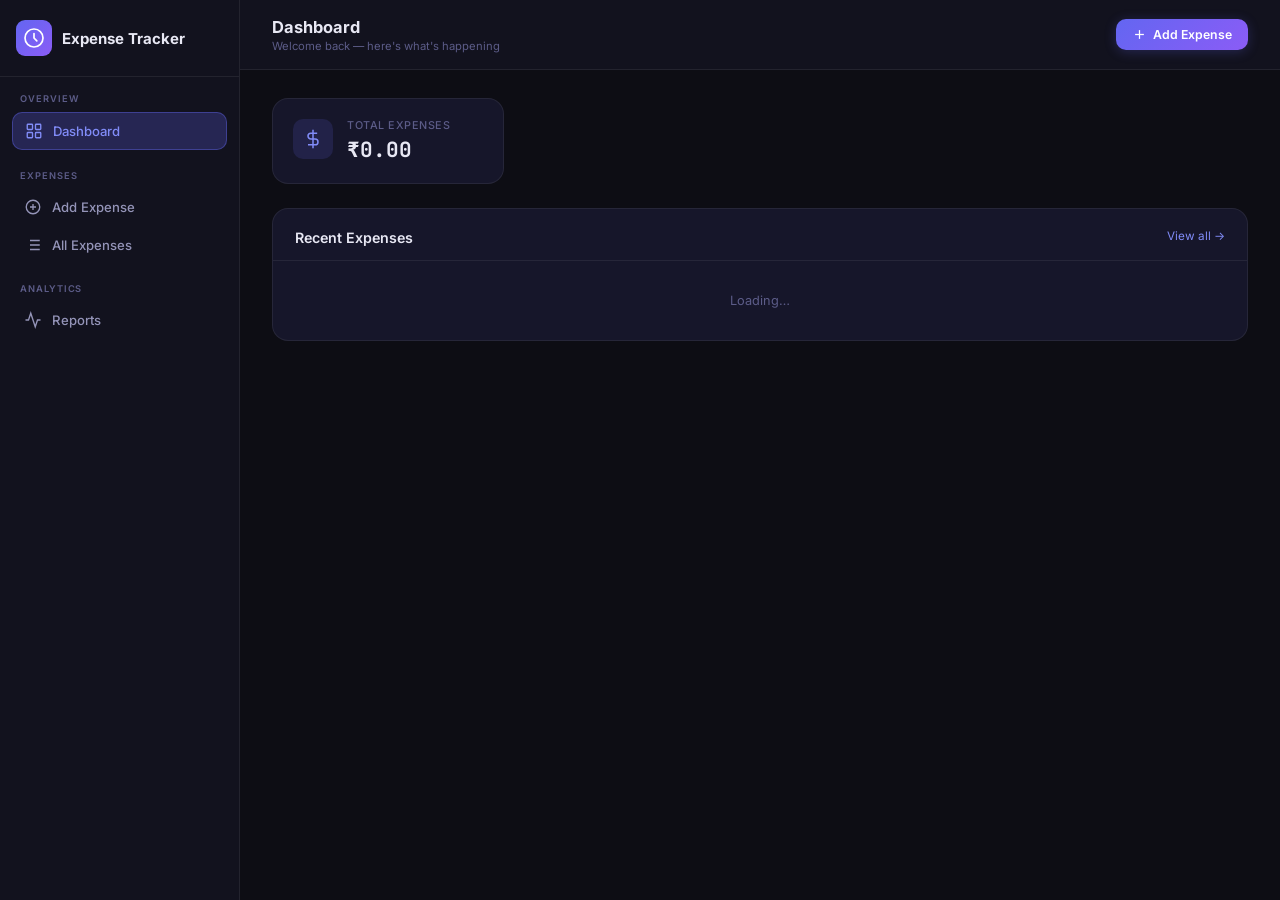
<file: target/classes/static/index.html>
<!DOCTYPE html>
<html lang="en">
<head>
    <meta charset="UTF-8" />
    <meta name="viewport" content="width=device-width, initial-scale=1.0" />
    <title>ExpenseIQ — Smart Expense Tracker</title>
    <link rel="stylesheet" href="style.css" />
    <link rel="preconnect" href="https://fonts.googleapis.com" />
    <link href="https://fonts.googleapis.com/css2?family=Inter:wght@300;400;500;600;700;800&family=JetBrains+Mono:wght@400;500&display=swap" rel="stylesheet" />
</head>
<body>

<!-- ═══════════════════════════════════════════
     SIDEBAR NAVIGATION
═══════════════════════════════════════════ -->
<aside class="sidebar" id="sidebar">
    <div class="sidebar-header">
        <div class="brand">
            <div class="brand-icon">
                <svg viewBox="0 0 32 32" fill="none" xmlns="http://www.w3.org/2000/svg">
                    <rect width="32" height="32" rx="8" fill="url(#brandGrad)"/>
                    <path d="M8 16C8 11.58 11.58 8 16 8s8 3.58 8 8-3.58 8-8 8-8-3.58-8-8z" stroke="white" stroke-width="1.5"/>
                    <path d="M16 12v4l2.5 2.5" stroke="white" stroke-width="1.5" stroke-linecap="round"/>
                    <defs>
                        <linearGradient id="brandGrad" x1="0" y1="0" x2="32" y2="32" gradientUnits="userSpaceOnUse">
                            <stop stop-color="#6366f1"/>
                            <stop offset="1" stop-color="#8b5cf6"/>
                        </linearGradient>
                    </defs>
                </svg>
            </div>
            <div class="brand-text">
                <span class="brand-name">Expense Tracker</span>
                
            </div>
        </div>
    </div>

    <nav class="sidebar-nav">
        <div class="nav-group">
            <span class="nav-label">OVERVIEW</span>
            <a class="nav-item active" data-page="dashboard" href="#">
                <svg viewBox="0 0 24 24" fill="none" stroke="currentColor" stroke-width="1.8"><rect x="3" y="3" width="7" height="7" rx="1"/><rect x="14" y="3" width="7" height="7" rx="1"/><rect x="3" y="14" width="7" height="7" rx="1"/><rect x="14" y="14" width="7" height="7" rx="1"/></svg>
                <span>Dashboard</span>
            </a>
        </div>
        <div class="nav-group">
            <span class="nav-label">EXPENSES</span>
            <a class="nav-item" data-page="add-expense" href="#">
                <svg viewBox="0 0 24 24" fill="none" stroke="currentColor" stroke-width="1.8"><circle cx="12" cy="12" r="9"/><line x1="12" y1="8" x2="12" y2="16"/><line x1="8" y1="12" x2="16" y2="12"/></svg>
                <span>Add Expense</span>
            </a>
            <a class="nav-item" data-page="expense-list" href="#">
                <svg viewBox="0 0 24 24" fill="none" stroke="currentColor" stroke-width="1.8"><line x1="8" y1="6" x2="21" y2="6"/><line x1="8" y1="12" x2="21" y2="12"/><line x1="8" y1="18" x2="21" y2="18"/><line x1="3" y1="6" x2="3.01" y2="6"/><line x1="3" y1="12" x2="3.01" y2="12"/><line x1="3" y1="18" x2="3.01" y2="18"/></svg>
                <span>All Expenses</span>
            </a>
        </div>
        <div class="nav-group">
            <span class="nav-label">ANALYTICS</span>
            <a class="nav-item" data-page="reports" href="#">
                <svg viewBox="0 0 24 24" fill="none" stroke="currentColor" stroke-width="1.8"><polyline points="22,12 18,12 15,21 9,3 6,12 2,12"/></svg>
                <span>Reports</span>
            </a>
        </div>
    </nav>
</aside>

<!-- ═══════════════════════════════════════════
     MAIN CONTENT AREA
═══════════════════════════════════════════ -->
<main class="main-content" id="mainContent">

    <!-- Top Header Bar -->
    <header class="topbar">
        <div class="topbar-left">
            <h1 class="page-title" id="pageTitle">Dashboard</h1>
            <span class="page-subtitle" id="pageSubtitle">Welcome back — here's what's happening</span>
        </div>
        <div class="topbar-right">
            <div class="search-bar" id="globalSearchBar" style="display:none">
                <svg viewBox="0 0 24 24" fill="none" stroke="currentColor" stroke-width="1.8"><circle cx="11" cy="11" r="8"/><line x1="21" y1="21" x2="16.65" y2="16.65"/></svg>
                <input type="text" id="globalSearch" placeholder="Search expenses…" />
            </div>
            <button class="btn btn-primary" id="quickAddBtn">
                <svg viewBox="0 0 24 24" fill="none" stroke="currentColor" stroke-width="2"><line x1="12" y1="5" x2="12" y2="19"/><line x1="5" y1="12" x2="19" y2="12"/></svg>
                Add Expense
            </button>
        </div>
    </header>

    <!-- ═══ PAGE: DASHBOARD ═══ -->
    <section class="page" id="page-dashboard">

        <!-- Stats Grid — fixed nesting/closing tags, removed Top Category card -->
        <div class="stats-grid">
            <div class="stat-card total">
                <div class="stat-icon"><svg viewBox="0 0 24 24" fill="none" stroke="currentColor" stroke-width="1.8"><line x1="12" y1="1" x2="12" y2="23"/><path d="M17 5H9.5a3.5 3.5 0 1 0 0 7h5a3.5 3.5 0 1 1 0 7H6"/></svg></div>
                <div class="stat-body">
                    <span class="stat-label">Total Expenses</span>
                    <span class="stat-value" id="stat-total">₹0.00</span>
                </div>
            </div>
            
            </div>
        </div>

        <!-- Bottom section: recent expenses -->
        <div class="dashboard-bottom">
            <!-- Recent Expenses -->
            <div class="card recent-card">
                <div class="card-header">
                    <h3>Recent Expenses</h3>
                    <a href="#" class="card-link" data-page="expense-list">View all →</a>
                </div>
                <div class="recent-list" id="recentExpensesList">
                    <div class="loading-msg">Loading…</div>
                </div>
            </div>
        </div>
    </section>

    <!-- ═══ PAGE: ADD EXPENSE ═══ -->
    <section class="page hidden" id="page-add-expense">
        <div class="form-card">
            <div class="form-card-header">
                <h2 id="expenseFormTitle">New Expense</h2>
                <p>Fill in the details below to record an expense.</p>
            </div>
            <form id="expenseForm" novalidate>
                <input type="hidden" id="expenseId" />

                <div class="form-grid">
                    <div class="form-group">
                        <label for="expenseCategory">Category <span class="required">*</span></label>
                        <select id="expenseCategory" required>
                            <option value="">Select category</option>
                            <option value="Food">🍔 Food</option>
                            <option value="Transport">🚗 Transport</option>
                            <option value="Shopping">🛍️ Shopping</option>
                            <option value="Entertainment">🎬 Entertainment</option>
                            <option value="Health">🏥 Health</option>
                            <option value="Education">📚 Education</option>
                            <option value="Utilities">💡 Utilities</option>
                            <option value="Rent">🏠 Rent</option>
                            <option value="Other">📦 Other</option>
                        </select>
                        <div class="form-group" id="customCategoryContainer" style="display:none;">
                            <label for="customCategory">Custom Category</label>
                            <input type="text" id="customCategory" placeholder="Enter your category" />
                        </div>
                        <span class="field-error" id="err-category"></span>
                    </div>

                    <div class="form-group">
                        <label for="expenseAmount">Amount (₹) <span class="required">*</span></label>
                        <input type="number" id="expenseAmount" placeholder="0.00" min="0.01" step="0.01" required />
                        <span class="field-error" id="err-amount"></span>
                    </div>

                    <div class="form-group">
                        <label for="expenseDate">Date <span class="required">*</span></label>
                        <input type="date" id="expenseDate" required />
                        <span class="field-error" id="err-date"></span>
                    </div>

                    <div class="form-group full-width">
                        <label for="expenseDescription">Description</label>
                        <textarea id="expenseDescription" rows="3" placeholder="Optional note about this expense…" maxlength="500"></textarea>
                        <span class="char-count" id="charCount">0 / 500</span>
                    </div>
                </div>

                <div class="form-actions">
                    <button type="button" class="btn btn-ghost" id="cancelFormBtn">Cancel</button>
                    <button type="submit" class="btn btn-primary" id="submitExpenseBtn">
                        <svg viewBox="0 0 24 24" fill="none" stroke="currentColor" stroke-width="2"><polyline points="20,6 9,17 4,12"/></svg>
                        Save Expense
                    </button>
                </div>
            </form>
        </div>
    </section>

    <!-- ═══ PAGE: EXPENSE LIST ═══ -->
    <section class="page hidden" id="page-expense-list">
        <div class="list-toolbar">
                <div class="search-bar">
                <svg viewBox="0 0 24 24" fill="none" stroke="currentColor" stroke-width="1.8"><circle cx="11" cy="11" r="8"/><line x1="21" y1="21" x2="16.65" y2="16.65"/></svg>
                <input type="text" id="listSearch" placeholder="Search by category or description…" />
            </div>
            <div class="filter-group">
                <select id="filterCategory">
                    <option value="">All Categories</option>
                    <option value="Food">Food</option>
                    <option value="Transport">Transport</option>
                    <option value="Shopping">Shopping</option>
                    <option value="Entertainment">Entertainment</option>
                    <option value="Health">Health</option>
                    <option value="Education">Education</option>
                    <option value="Utilities">Utilities</option>
                    <option value="Rent">Rent</option>
                    <option value="Other">Other</option>
                </select>
                <select id="filterPeriod">
                    <option value="all">All Time</option>
                    <option value="weekly">This Week</option>
                    <option value="monthly">This Month</option>
                    <option value="yearly">This Year</option>
                </select>
                <button class="btn btn-outline" id="exportCsvBtn">
                    <svg viewBox="0 0 24 24" fill="none" stroke="currentColor" stroke-width="1.8"><path d="M21 15v4a2 2 0 0 1-2 2H5a2 2 0 0 1-2-2v-4"/><polyline points="7 10 12 15 17 10"/><line x1="12" y1="15" x2="12" y2="3"/></svg>
                    Export CSV
                </button>
            </div>
        </div>

        <div class="table-wrapper">
            <table class="expense-table">
                <thead>
                    <tr>
                        <th>#</th>
                        <th>Category</th>
                        <th>Amount</th>
                        <th>Date</th>
                        <th>Description</th>
                        <th>Actions</th>
                    </tr>
                </thead>
                <tbody id="expenseTableBody">
                    <tr><td colspan="6" class="table-empty">Loading expenses…</td></tr>
                </tbody>
            </table>
        </div>

        <div class="table-footer">
            <span id="tableCount">0 records</span>
        </div>
    </section>

    <!-- ═══ PAGE: REPORTS ═══ -->
    <section class="page hidden" id="page-reports">
        <div class="report-tabs">
            <button class="report-tab active" data-report="weekly">Weekly</button>
            <button class="report-tab" data-report="monthly">Monthly</button>
            <button class="report-tab" data-report="yearly">Yearly</button>
            <button class="report-tab" data-report="category">By Category</button>
        </div>

        <div class="report-header-row">
            <div class="report-summary-cards" id="reportSummaryCards"></div>
        </div>

        <div class="card">
            <div class="card-header">
                <h3 id="reportTableTitle">Report</h3>
            </div>
            <div class="table-wrapper">
                <table class="expense-table">
                    <thead id="reportTableHead">
                        <tr>
                            <th>#</th>
                            <th>Category</th>
                            <th>Amount</th>
                            <th>Date</th>
                            <th>Description</th>
                        </tr>
                    </thead>
                    <tbody id="reportTableBody">
                        <tr><td colspan="5" class="table-empty">Select a report type above.</td></tr>
                    </tbody>
                </table>
            </div>
        </div>
    </section>

</main>

<!-- ═══════════════════════════════════════════
     DELETE CONFIRMATION MODAL
═══════════════════════════════════════════ -->
<div class="modal-overlay hidden" id="deleteModal">
    <div class="modal">
        <div class="modal-icon danger">
            <svg viewBox="0 0 24 24" fill="none" stroke="currentColor" stroke-width="1.8"><polyline points="3,6 5,6 21,6"/><path d="M19 6l-1 14a2 2 0 0 1-2 2H8a2 2 0 0 1-2-2L5 6"/><path d="M10 11v6"/><path d="M14 11v6"/><path d="M9 6V4h6v2"/></svg>
        </div>
        <h3>Delete Expense?</h3>
        <p>This action cannot be undone. The expense will be permanently removed.</p>
        <div class="modal-actions">
            <button class="btn btn-ghost" id="cancelDeleteBtn">Cancel</button>
            <button class="btn btn-danger" id="confirmDeleteBtn">Delete</button>
        </div>
    </div>
</div>

<!-- ═══════════════════════════════════════════
     TOAST NOTIFICATION
═══════════════════════════════════════════ -->
<div class="toast-container" id="toastContainer"></div>

<script src="app.js"></script>
</body>
</html>
</file>
<file: target/classes/static/style.css>
/* ════════════════════════════════════════════════════════════════
   ExpenseIQ — style.css
   Dark professional theme with indigo/violet accent palette
   ════════════════════════════════════════════════════════════════ */

/* ── CSS Custom Properties ──────────────────────────────────────── */
:root {
    --bg-base:       #0d0d14;
    --bg-surface:    #12121e;
    --bg-elevated:   #1a1a2e;
    --bg-card:       #16162a;
    --bg-hover:      #1e1e36;

    --accent:        #6366f1;
    --accent-light:  #818cf8;
    --accent-glow:   rgba(99, 102, 241, 0.25);
    --violet:        #8b5cf6;
    --violet-light:  #a78bfa;

    --text-primary:  #e8e8f4;
    --text-secondary: #9494b8;
    --text-muted:    #5c5c88;
    --text-on-accent: #fff;

    --border:        rgba(255,255,255,0.07);
    --border-accent: rgba(99,102,241,0.4);

    --danger:        #ef4444;
    --danger-bg:     rgba(239,68,68,0.12);
    --success:       #22c55e;
    --success-bg:    rgba(34,197,94,0.12);
    --warning:       #f59e0b;

    --sidebar-w:     240px;
    --topbar-h:      70px;

    --radius-sm:     6px;
    --radius-md:     10px;
    --radius-lg:     16px;
    --radius-xl:     20px;

    --shadow-card:   0 4px 24px rgba(0,0,0,0.4);
    --shadow-glow:   0 0 20px rgba(99,102,241,0.3);

    --transition:    0.18s ease;
    --font-body:     'Inter', system-ui, sans-serif;
    --font-mono:     'JetBrains Mono', monospace;
}

/* ── Reset & Base ────────────────────────────────────────────────── */
*, *::before, *::after { box-sizing: border-box; margin: 0; padding: 0; }
html { font-size: 15px; scroll-behavior: smooth; }

body {
    font-family: var(--font-body);
    background: var(--bg-base);
    color: var(--text-primary);
    display: flex;
    min-height: 100vh;
    overflow-x: hidden;
}

a { color: inherit; text-decoration: none; }
button { cursor: pointer; border: none; background: none; font-family: inherit; font-size: inherit; }
input, select, textarea { font-family: inherit; font-size: inherit; }
svg { display: block; flex-shrink: 0; }

/* ── Sidebar ─────────────────────────────────────────────────────── */
.sidebar {
    width: var(--sidebar-w);
    min-height: 100vh;
    background: var(--bg-surface);
    border-right: 1px solid var(--border);
    display: flex;
    flex-direction: column;
    position: fixed;
    left: 0; top: 0;
    z-index: 200;
    transition: width var(--transition), transform var(--transition);
}

.sidebar-header {
    display: flex;
    align-items: center;
    justify-content: space-between;
    padding: 20px 16px;
    border-bottom: 1px solid var(--border);
    min-height: var(--topbar-h);
}

.brand { display: flex; align-items: center; gap: 10px; overflow: hidden; }
.brand-icon svg { width: 36px; height: 36px; }
.brand-text { display: flex; flex-direction: column; }
.brand-name { font-size: 1rem; font-weight: 700; color: var(--text-primary); white-space: nowrap; }
.brand-tagline { font-size: 0.65rem; color: var(--text-muted); font-weight: 500; text-transform: uppercase; letter-spacing: 0.06em; }

.sidebar-toggle {
    width: 32px; height: 32px;
    display: flex; align-items: center; justify-content: center;
    border-radius: var(--radius-sm);
    color: var(--text-secondary);
    transition: background var(--transition), color var(--transition);
    flex-shrink: 0;
}
.sidebar-toggle:hover { background: var(--bg-hover); color: var(--text-primary); }
.sidebar-toggle svg { width: 18px; height: 18px; }

.sidebar-nav {
    flex: 1;
    padding: 16px 12px;
    overflow-y: auto;
    display: flex;
    flex-direction: column;
    gap: 20px;
}

.nav-group { display: flex; flex-direction: column; gap: 2px; }

.nav-label {
    font-size: 0.62rem;
    font-weight: 600;
    color: var(--text-muted);
    letter-spacing: 0.1em;
    padding: 0 8px 6px;
}

.nav-item {
    display: flex;
    align-items: center;
    gap: 10px;
    padding: 9px 12px;
    border-radius: var(--radius-md);
    color: var(--text-secondary);
    font-size: 0.875rem;
    font-weight: 500;
    transition: background var(--transition), color var(--transition);
    white-space: nowrap;
    overflow: hidden;
}
.nav-item svg { width: 18px; height: 18px; flex-shrink: 0; }
.nav-item:hover { background: var(--bg-hover); color: var(--text-primary); }
.nav-item.active {
    background: var(--accent-glow);
    color: var(--accent-light);
    border: 1px solid var(--border-accent);
}
.nav-item.active svg { stroke: var(--accent-light); }

.sidebar-footer {
    padding: 16px;
    border-top: 1px solid var(--border);
}
.sidebar-user { display: flex; align-items: center; gap: 10px; }
.user-avatar {
    width: 34px; height: 34px;
    border-radius: 50%;
    background: linear-gradient(135deg, var(--accent), var(--violet));
    display: flex; align-items: center; justify-content: center;
    font-size: 0.8rem; font-weight: 700; color: white;
    flex-shrink: 0;
}
.user-info { display: flex; flex-direction: column; overflow: hidden; }
.user-name { font-size: 0.8rem; font-weight: 600; color: var(--text-primary); white-space: nowrap; }
.user-role { font-size: 0.68rem; color: var(--text-muted); }

/* ── Main Content ────────────────────────────────────────────────── */
.main-content {
    margin-left: var(--sidebar-w);
    flex: 1;
    display: flex;
    flex-direction: column;
    min-height: 100vh;
    padding-bottom: 40px;
}

/* ── Topbar ──────────────────────────────────────────────────────── */
.topbar {
    height: var(--topbar-h);
    display: flex;
    align-items: center;
    justify-content: space-between;
    padding: 0 32px;
    border-bottom: 1px solid var(--border);
    background: var(--bg-surface);
    position: sticky;
    top: 0;
    z-index: 100;
    gap: 16px;
}

.topbar-left { display: flex; flex-direction: column; gap: 2px; }
.page-title { font-size: 1.1rem; font-weight: 700; color: var(--text-primary); }
.page-subtitle { font-size: 0.75rem; color: var(--text-muted); }

.topbar-right { display: flex; align-items: center; gap: 12px; }

/* ── Buttons ─────────────────────────────────────────────────────── */
.btn {
    display: inline-flex;
    align-items: center;
    gap: 6px;
    padding: 8px 16px;
    border-radius: var(--radius-md);
    font-size: 0.82rem;
    font-weight: 600;
    transition: all var(--transition);
    white-space: nowrap;
}
.btn svg { width: 15px; height: 15px; }

.btn-primary {
    background: linear-gradient(135deg, var(--accent), var(--violet));
    color: white;
    box-shadow: 0 2px 12px var(--accent-glow);
}
.btn-primary:hover {
    box-shadow: 0 4px 20px rgba(99,102,241,0.5);
    transform: translateY(-1px);
}

.btn-outline {
    background: transparent;
    border: 1px solid var(--border-accent);
    color: var(--accent-light);
}
.btn-outline:hover { background: var(--accent-glow); }

.btn-ghost {
    background: transparent;
    border: 1px solid var(--border);
    color: var(--text-secondary);
}
.btn-ghost:hover { border-color: var(--text-secondary); color: var(--text-primary); }

.btn-danger {
    background: var(--danger);
    color: white;
}
.btn-danger:hover { opacity: 0.88; }

.btn-icon {
    padding: 7px;
    border-radius: var(--radius-sm);
    color: var(--text-secondary);
    transition: all var(--transition);
}
.btn-icon svg { width: 15px; height: 15px; }
.btn-icon.edit:hover { color: var(--accent-light); background: var(--accent-glow); }
.btn-icon.delete:hover { color: var(--danger); background: var(--danger-bg); }

/* ── Page Sections ───────────────────────────────────────────────── */
.page { padding: 28px 32px; }
.hidden { display: none !important; }

/* ── Stats Grid ──────────────────────────────────────────────────── */
.stats-grid {
    display: grid;
    grid-template-columns: repeat(auto-fill, minmax(190px, 1fr));
    gap: 16px;
    margin-bottom: 24px;
}

.stat-card {
    background: var(--bg-card);
    border: 1px solid var(--border);
    border-radius: var(--radius-lg);
    padding: 20px;
    display: flex;
    align-items: flex-start;
    gap: 14px;
    transition: border-color var(--transition), transform var(--transition), box-shadow var(--transition);
    position: relative;
    overflow: hidden;
}
.stat-card::before {
    content: '';
    position: absolute;
    inset: 0;
    opacity: 0;
    transition: opacity var(--transition);
    background: linear-gradient(135deg, var(--accent-glow) 0%, transparent 60%);
}
.stat-card:hover { border-color: var(--border-accent); transform: translateY(-2px); box-shadow: var(--shadow-card); }
.stat-card:hover::before { opacity: 1; }

.stat-icon {
    width: 40px; height: 40px;
    border-radius: var(--radius-md);
    display: flex; align-items: center; justify-content: center;
    flex-shrink: 0;
}
.stat-icon svg { width: 20px; height: 20px; }

.stat-card.total    .stat-icon { background: rgba(99,102,241,0.15); color: var(--accent-light); }
.stat-card.transactions .stat-icon { background: rgba(139,92,246,0.15); color: var(--violet-light); }
.stat-card.weekly   .stat-icon { background: rgba(34,197,94,0.12); color: #4ade80; }
.stat-card.monthly  .stat-icon { background: rgba(251,191,36,0.12); color: #fbbf24; }
.stat-card.yearly   .stat-icon { background: rgba(244,63,94,0.12); color: #fb7185; }
.stat-card.top-cat  .stat-icon { background: rgba(20,184,166,0.12); color: #2dd4bf; }

.stat-body { display: flex; flex-direction: column; gap: 4px; }
.stat-label { font-size: 0.72rem; font-weight: 500; color: var(--text-muted); text-transform: uppercase; letter-spacing: 0.05em; }
.stat-value { font-size: 1.4rem; font-weight: 700; color: var(--text-primary); font-family: var(--font-mono); }
.stat-value.small { font-size: 1rem; }

/* ── Dashboard Bottom ────────────────────────────────────────────── */
.dashboard-bottom {
    display: grid;
    grid-template-columns: 1fr;
    gap: 20px;
}

/* ── Cards ───────────────────────────────────────────────────────── */
.card {
    background: var(--bg-card);
    border: 1px solid var(--border);
    border-radius: var(--radius-lg);
    overflow: hidden;
}

.card-header {
    display: flex;
    align-items: flex-start;
    justify-content: space-between;
    padding: 20px 22px 14px;
    border-bottom: 1px solid var(--border);
}
.card-header h3 { font-size: 0.95rem; font-weight: 600; color: var(--text-primary); }
.card-subtitle { font-size: 0.72rem; color: var(--text-muted); margin-top: 2px; }
.card-link { font-size: 0.78rem; color: var(--accent-light); transition: color var(--transition); }
.card-link:hover { color: var(--text-primary); }

/* ── Recent Expenses List ────────────────────────────────────────── */
.recent-card .recent-list {
    display: flex;
    flex-direction: column;
    gap: 0;
}
.recent-item {
    display: flex;
    align-items: center;
    gap: 12px;
    padding: 14px 20px;
    border-bottom: 1px solid var(--border);
    transition: background var(--transition);
}
.recent-item:last-child { border-bottom: none; }
.recent-item:hover { background: var(--bg-hover); }

.recent-cat-icon {
    width: 36px; height: 36px;
    border-radius: var(--radius-md);
    display: flex; align-items: center; justify-content: center;
    font-size: 1rem;
    flex-shrink: 0;
}
.recent-info { flex: 1; min-width: 0; }
.recent-cat { font-size: 0.82rem; font-weight: 600; color: var(--text-primary); }
.recent-desc { font-size: 0.73rem; color: var(--text-muted); white-space: nowrap; overflow: hidden; text-overflow: ellipsis; }
.recent-right { display: flex; flex-direction: column; align-items: flex-end; gap: 2px; }
.recent-amount { font-size: 0.9rem; font-weight: 700; color: var(--text-primary); font-family: var(--font-mono); }
.recent-date { font-size: 0.68rem; color: var(--text-muted); }

/* ── Add / Edit Form ─────────────────────────────────────────────── */
.form-card {
    max-width: 680px;
    background: var(--bg-card);
    border: 1px solid var(--border);
    border-radius: var(--radius-xl);
    overflow: hidden;
}
.form-card-header {
    padding: 28px 32px 20px;
    border-bottom: 1px solid var(--border);
    background: var(--bg-elevated);
}
.form-card-header h2 { font-size: 1.15rem; font-weight: 700; color: var(--text-primary); }
.form-card-header p { font-size: 0.8rem; color: var(--text-muted); margin-top: 4px; }

.form-grid {
    display: grid;
    grid-template-columns: 1fr 1fr;
    gap: 18px;
    padding: 28px 32px;
}

.form-group { display: flex; flex-direction: column; gap: 6px; }
.form-group.full-width { grid-column: 1 / -1; }

label {
    font-size: 0.78rem;
    font-weight: 600;
    color: var(--text-secondary);
    text-transform: uppercase;
    letter-spacing: 0.04em;
}
.required { color: var(--danger); }

input[type="text"],
input[type="number"],
input[type="date"],
select,
textarea {
    background: var(--bg-elevated);
    border: 1px solid var(--border);
    border-radius: var(--radius-md);
    color: var(--text-primary);
    padding: 10px 14px;
    transition: border-color var(--transition), box-shadow var(--transition);
    outline: none;
    width: 100%;
}
input:focus, select:focus, textarea:focus {
    border-color: var(--accent);
    box-shadow: 0 0 0 3px var(--accent-glow);
}
input::placeholder, textarea::placeholder { color: var(--text-muted); }
select option { background: var(--bg-elevated); }

textarea { resize: vertical; min-height: 80px; }

.char-count { font-size: 0.68rem; color: var(--text-muted); align-self: flex-end; }
.field-error { font-size: 0.72rem; color: var(--danger); min-height: 1em; }

.form-actions {
    display: flex;
    justify-content: flex-end;
    gap: 10px;
    padding: 20px 32px 28px;
    border-top: 1px solid var(--border);
}

/* ── Expense List Page ───────────────────────────────────────────── */
.list-toolbar {
    display: flex;
    align-items: center;
    gap: 12px;
    margin-bottom: 20px;
    flex-wrap: wrap;
}

.search-bar {
    display: flex;
    align-items: center;
    gap: 8px;
    background: var(--bg-card);
    border: 1px solid var(--border);
    border-radius: var(--radius-md);
    padding: 8px 14px;
    flex: 1;
    min-width: 200px;
}
.search-bar svg { width: 16px; height: 16px; color: var(--text-muted); flex-shrink: 0; }
.search-bar input {
    background: transparent;
    border: none;
    color: var(--text-primary);
    padding: 0;
    outline: none;
    width: 100%;
    box-shadow: none;
}
.search-bar:focus-within { border-color: var(--accent); box-shadow: 0 0 0 3px var(--accent-glow); }

.filter-group { display: flex; align-items: center; gap: 8px; flex-wrap: wrap; }
.filter-group select {
    background: var(--bg-card);
    border: 1px solid var(--border);
    border-radius: var(--radius-md);
    color: var(--text-primary);
    padding: 8px 12px;
    font-size: 0.82rem;
    cursor: pointer;
    width: auto;
}
.filter-group select:focus { border-color: var(--accent); box-shadow: 0 0 0 3px var(--accent-glow); }

/* ── Table ───────────────────────────────────────────────────────── */
.table-wrapper {
    overflow-x: auto;
}

.expense-table {
    width: 100%;
    border-collapse: collapse;
    font-size: 0.83rem;
}

.expense-table th {
    background: var(--bg-elevated);
    color: var(--text-muted);
    font-size: 0.68rem;
    font-weight: 600;
    text-transform: uppercase;
    letter-spacing: 0.07em;
    padding: 12px 16px;
    text-align: left;
    border-bottom: 1px solid var(--border);
    white-space: nowrap;
}

.expense-table td {
    padding: 13px 16px;
    border-bottom: 1px solid var(--border);
    color: var(--text-secondary);
    vertical-align: middle;
}

.expense-table tr:last-child td { border-bottom: none; }
.expense-table tbody tr:hover td { background: var(--bg-hover); color: var(--text-primary); }

.table-empty {
    text-align: center;
    color: var(--text-muted);
    padding: 40px !important;
    font-size: 0.85rem;
}

.table-footer {
    display: flex;
    justify-content: flex-end;
    padding: 12px 0 0;
    font-size: 0.75rem;
    color: var(--text-muted);
}

/* Category badge in table */
.cat-badge {
    display: inline-flex;
    align-items: center;
    gap: 6px;
    padding: 3px 10px;
    border-radius: 999px;
    font-size: 0.75rem;
    font-weight: 600;
    white-space: nowrap;
}

.amount-cell {
    font-family: var(--font-mono);
    font-weight: 600;
    color: var(--text-primary) !important;
}

.actions-cell { display: flex; gap: 4px; }

/* ── Reports Page ────────────────────────────────────────────────── */
.report-tabs {
    display: flex;
    gap: 4px;
    background: var(--bg-card);
    border: 1px solid var(--border);
    border-radius: var(--radius-lg);
    padding: 4px;
    width: fit-content;
    margin-bottom: 20px;
}
.report-tab {
    padding: 8px 20px;
    border-radius: var(--radius-md);
    font-size: 0.82rem;
    font-weight: 600;
    color: var(--text-secondary);
    transition: all var(--transition);
}
.report-tab:hover { color: var(--text-primary); }
.report-tab.active {
    background: linear-gradient(135deg, var(--accent), var(--violet));
    color: white;
    box-shadow: 0 2px 8px var(--accent-glow);
}

.report-header-row { margin-bottom: 20px; }
.report-summary-cards { display: flex; gap: 14px; flex-wrap: wrap; }
.report-summary-card {
    background: var(--bg-card);
    border: 1px solid var(--border);
    border-radius: var(--radius-md);
    padding: 14px 20px;
    min-width: 160px;
}
.rsc-label { font-size: 0.7rem; color: var(--text-muted); text-transform: uppercase; font-weight: 600; letter-spacing: 0.05em; }
.rsc-value { font-size: 1.2rem; font-weight: 700; color: var(--text-primary); font-family: var(--font-mono); margin-top: 4px; }

/* ── Modal ───────────────────────────────────────────────────────── */
.modal-overlay {
    position: fixed;
    inset: 0;
    background: rgba(0,0,0,0.7);
    backdrop-filter: blur(4px);
    z-index: 500;
    display: flex;
    align-items: center;
    justify-content: center;
    padding: 20px;
}

.modal {
    background: var(--bg-card);
    border: 1px solid var(--border);
    border-radius: var(--radius-xl);
    padding: 32px;
    max-width: 400px;
    width: 100%;
    text-align: center;
    box-shadow: 0 24px 80px rgba(0,0,0,0.6);
    animation: modalIn 0.2s ease;
}
@keyframes modalIn {
    from { transform: scale(0.92) translateY(12px); opacity: 0; }
    to   { transform: scale(1) translateY(0); opacity: 1; }
}

.modal-icon {
    width: 56px; height: 56px;
    border-radius: 50%;
    display: flex; align-items: center; justify-content: center;
    margin: 0 auto 16px;
}
.modal-icon.danger { background: var(--danger-bg); color: var(--danger); }
.modal-icon svg { width: 24px; height: 24px; }
.modal h3 { font-size: 1rem; font-weight: 700; color: var(--text-primary); margin-bottom: 8px; }
.modal p { font-size: 0.82rem; color: var(--text-muted); margin-bottom: 24px; line-height: 1.5; }
.modal-actions { display: flex; justify-content: center; gap: 10px; }

/* ── Toast Notifications ─────────────────────────────────────────── */
.toast-container {
    position: fixed;
    bottom: 24px;
    right: 24px;
    z-index: 1000;
    display: flex;
    flex-direction: column;
    gap: 8px;
    pointer-events: none;
}

.toast {
    display: flex;
    align-items: center;
    gap: 10px;
    background: var(--bg-elevated);
    border: 1px solid var(--border);
    border-radius: var(--radius-md);
    padding: 12px 18px;
    font-size: 0.82rem;
    font-weight: 500;
    color: var(--text-primary);
    box-shadow: var(--shadow-card);
    animation: toastIn 0.25s ease, toastOut 0.3s ease forwards;
    animation-delay: 0s, 2.7s;
    pointer-events: all;
    min-width: 240px;
    max-width: 340px;
}
.toast.success { border-color: var(--success); }
.toast.success .toast-dot { background: var(--success); }
.toast.error { border-color: var(--danger); }
.toast.error .toast-dot { background: var(--danger); }
.toast-dot { width: 8px; height: 8px; border-radius: 50%; flex-shrink: 0; }

@keyframes toastIn {
    from { transform: translateX(110%); opacity: 0; }
    to   { transform: translateX(0);    opacity: 1; }
}
@keyframes toastOut {
    from { transform: translateX(0);    opacity: 1; }
    to   { transform: translateX(110%); opacity: 0; }
}

/* ── Loading / Empty ─────────────────────────────────────────────── */
.loading-msg {
    text-align: center;
    color: var(--text-muted);
    padding: 32px;
    font-size: 0.85rem;
}

/* ── Responsive ──────────────────────────────────────────────────── */
@media (max-width: 900px) {
    :root { --sidebar-w: 0px; }

    .sidebar {
        transform: translateX(-240px);
        width: 240px;
    }
    .sidebar.open {
        transform: translateX(0);
        box-shadow: 4px 0 32px rgba(0,0,0,0.6);
    }

    .main-content { margin-left: 0; }

    .dashboard-bottom { grid-template-columns: 1fr; }

    .stats-grid { grid-template-columns: repeat(2, 1fr); }

    .form-grid { grid-template-columns: 1fr; }

    .page { padding: 20px 16px; }

    .topbar { padding: 0 16px; }
}

@media (max-width: 560px) {
    .stats-grid { grid-template-columns: 1fr 1fr; }
    .list-toolbar { flex-direction: column; align-items: stretch; }
    .filter-group { flex-wrap: wrap; }
}

/* ── Category color palette ──────────────────────────────────────── */
.cat-Food        { background: rgba(251,191,36,0.15);  color: #fbbf24; }
.cat-Transport   { background: rgba(99,102,241,0.15);  color: #818cf8; }
.cat-Shopping    { background: rgba(244,63,94,0.12);   color: #fb7185; }
.cat-Entertainment { background: rgba(168,85,247,0.15); color: #c084fc; }
.cat-Health      { background: rgba(34,197,94,0.12);   color: #4ade80; }
.cat-Education   { background: rgba(20,184,166,0.12);  color: #2dd4bf; }
.cat-Utilities   { background: rgba(249,115,22,0.12);  color: #fb923c; }
.cat-Rent        { background: rgba(239,68,68,0.12);   color: #f87171; }
.cat-Other       { background: rgba(148,163,184,0.12); color: #94a3b8; }
</file>
<file: .gitignore/target/classes/static/style.css>
/* ════════════════════════════════════════════════════════════════
   ExpenseIQ — style.css
   Dark professional theme with indigo/violet accent palette
   ════════════════════════════════════════════════════════════════ */

/* ── CSS Custom Properties ──────────────────────────────────────── */
:root {
    --bg-base:       #0d0d14;
    --bg-surface:    #12121e;
    --bg-elevated:   #1a1a2e;
    --bg-card:       #16162a;
    --bg-hover:      #1e1e36;

    --accent:        #6366f1;
    --accent-light:  #818cf8;
    --accent-glow:   rgba(99, 102, 241, 0.25);
    --violet:        #8b5cf6;
    --violet-light:  #a78bfa;

    --text-primary:  #e8e8f4;
    --text-secondary: #9494b8;
    --text-muted:    #5c5c88;
    --text-on-accent: #fff;

    --border:        rgba(255,255,255,0.07);
    --border-accent: rgba(99,102,241,0.4);

    --danger:        #ef4444;
    --danger-bg:     rgba(239,68,68,0.12);
    --success:       #22c55e;
    --success-bg:    rgba(34,197,94,0.12);
    --warning:       #f59e0b;

    --sidebar-w:     240px;
    --topbar-h:      70px;

    --radius-sm:     6px;
    --radius-md:     10px;
    --radius-lg:     16px;
    --radius-xl:     20px;

    --shadow-card:   0 4px 24px rgba(0,0,0,0.4);
    --shadow-glow:   0 0 20px rgba(99,102,241,0.3);

    --transition:    0.18s ease;
    --font-body:     'Inter', system-ui, sans-serif;
    --font-mono:     'JetBrains Mono', monospace;
}

/* ── Reset & Base ────────────────────────────────────────────────── */
*, *::before, *::after { box-sizing: border-box; margin: 0; padding: 0; }
html { font-size: 15px; scroll-behavior: smooth; }

body {
    font-family: var(--font-body);
    background: var(--bg-base);
    color: var(--text-primary);
    display: flex;
    min-height: 100vh;
    overflow-x: hidden;
}

a { color: inherit; text-decoration: none; }
button { cursor: pointer; border: none; background: none; font-family: inherit; font-size: inherit; }
input, select, textarea { font-family: inherit; font-size: inherit; }
svg { display: block; flex-shrink: 0; }

/* ── Sidebar ─────────────────────────────────────────────────────── */
.sidebar {
    width: var(--sidebar-w);
    min-height: 100vh;
    background: var(--bg-surface);
    border-right: 1px solid var(--border);
    display: flex;
    flex-direction: column;
    position: fixed;
    left: 0; top: 0;
    z-index: 200;
    transition: width var(--transition), transform var(--transition);
}

.sidebar-header {
    display: flex;
    align-items: center;
    justify-content: space-between;
    padding: 20px 16px;
    border-bottom: 1px solid var(--border);
    min-height: var(--topbar-h);
}

.brand { display: flex; align-items: center; gap: 10px; overflow: hidden; }
.brand-icon svg { width: 36px; height: 36px; }
.brand-text { display: flex; flex-direction: column; }
.brand-name { font-size: 1rem; font-weight: 700; color: var(--text-primary); white-space: nowrap; }
.brand-tagline { font-size: 0.65rem; color: var(--text-muted); font-weight: 500; text-transform: uppercase; letter-spacing: 0.06em; }

.sidebar-toggle {
    width: 32px; height: 32px;
    display: flex; align-items: center; justify-content: center;
    border-radius: var(--radius-sm);
    color: var(--text-secondary);
    transition: background var(--transition), color var(--transition);
    flex-shrink: 0;
}
.sidebar-toggle:hover { background: var(--bg-hover); color: var(--text-primary); }
.sidebar-toggle svg { width: 18px; height: 18px; }

.sidebar-nav {
    flex: 1;
    padding: 16px 12px;
    overflow-y: auto;
    display: flex;
    flex-direction: column;
    gap: 20px;
}

.nav-group { display: flex; flex-direction: column; gap: 2px; }

.nav-label {
    font-size: 0.62rem;
    font-weight: 600;
    color: var(--text-muted);
    letter-spacing: 0.1em;
    padding: 0 8px 6px;
}

.nav-item {
    display: flex;
    align-items: center;
    gap: 10px;
    padding: 9px 12px;
    border-radius: var(--radius-md);
    color: var(--text-secondary);
    font-size: 0.875rem;
    font-weight: 500;
    transition: background var(--transition), color var(--transition);
    white-space: nowrap;
    overflow: hidden;
}
.nav-item svg { width: 18px; height: 18px; flex-shrink: 0; }
.nav-item:hover { background: var(--bg-hover); color: var(--text-primary); }
.nav-item.active {
    background: var(--accent-glow);
    color: var(--accent-light);
    border: 1px solid var(--border-accent);
}
.nav-item.active svg { stroke: var(--accent-light); }

.sidebar-footer {
    padding: 16px;
    border-top: 1px solid var(--border);
}
.sidebar-user { display: flex; align-items: center; gap: 10px; }
.user-avatar {
    width: 34px; height: 34px;
    border-radius: 50%;
    background: linear-gradient(135deg, var(--accent), var(--violet));
    display: flex; align-items: center; justify-content: center;
    font-size: 0.8rem; font-weight: 700; color: white;
    flex-shrink: 0;
}
.user-info { display: flex; flex-direction: column; overflow: hidden; }
.user-name { font-size: 0.8rem; font-weight: 600; color: var(--text-primary); white-space: nowrap; }
.user-role { font-size: 0.68rem; color: var(--text-muted); }

/* ── Main Content ────────────────────────────────────────────────── */
.main-content {
    margin-left: var(--sidebar-w);
    flex: 1;
    display: flex;
    flex-direction: column;
    min-height: 100vh;
    padding-bottom: 40px;
}

/* ── Topbar ──────────────────────────────────────────────────────── */
.topbar {
    height: var(--topbar-h);
    display: flex;
    align-items: center;
    justify-content: space-between;
    padding: 0 32px;
    border-bottom: 1px solid var(--border);
    background: var(--bg-surface);
    position: sticky;
    top: 0;
    z-index: 100;
    gap: 16px;
}

.topbar-left { display: flex; flex-direction: column; gap: 2px; }
.page-title { font-size: 1.1rem; font-weight: 700; color: var(--text-primary); }
.page-subtitle { font-size: 0.75rem; color: var(--text-muted); }

.topbar-right { display: flex; align-items: center; gap: 12px; }

/* ── Buttons ─────────────────────────────────────────────────────── */
.btn {
    display: inline-flex;
    align-items: center;
    gap: 6px;
    padding: 8px 16px;
    border-radius: var(--radius-md);
    font-size: 0.82rem;
    font-weight: 600;
    transition: all var(--transition);
    white-space: nowrap;
}
.btn svg { width: 15px; height: 15px; }

.btn-primary {
    background: linear-gradient(135deg, var(--accent), var(--violet));
    color: white;
    box-shadow: 0 2px 12px var(--accent-glow);
}
.btn-primary:hover {
    box-shadow: 0 4px 20px rgba(99,102,241,0.5);
    transform: translateY(-1px);
}

.btn-outline {
    background: transparent;
    border: 1px solid var(--border-accent);
    color: var(--accent-light);
}
.btn-outline:hover { background: var(--accent-glow); }

.btn-ghost {
    background: transparent;
    border: 1px solid var(--border);
    color: var(--text-secondary);
}
.btn-ghost:hover { border-color: var(--text-secondary); color: var(--text-primary); }

.btn-danger {
    background: var(--danger);
    color: white;
}
.btn-danger:hover { opacity: 0.88; }

.btn-icon {
    padding: 7px;
    border-radius: var(--radius-sm);
    color: var(--text-secondary);
    transition: all var(--transition);
}
.btn-icon svg { width: 15px; height: 15px; }
.btn-icon.edit:hover { color: var(--accent-light); background: var(--accent-glow); }
.btn-icon.delete:hover { color: var(--danger); background: var(--danger-bg); }

/* ── Page Sections ───────────────────────────────────────────────── */
.page { padding: 28px 32px; }
.hidden { display: none !important; }

/* ── Stats Grid ──────────────────────────────────────────────────── */
.stats-grid {
    display: grid;
    grid-template-columns: repeat(auto-fill, minmax(190px, 1fr));
    gap: 16px;
    margin-bottom: 24px;
}

.stat-card {
    background: var(--bg-card);
    border: 1px solid var(--border);
    border-radius: var(--radius-lg);
    padding: 20px;
    display: flex;
    align-items: flex-start;
    gap: 14px;
    transition: border-color var(--transition), transform var(--transition), box-shadow var(--transition);
    position: relative;
    overflow: hidden;
}
.stat-card::before {
    content: '';
    position: absolute;
    inset: 0;
    opacity: 0;
    transition: opacity var(--transition);
    background: linear-gradient(135deg, var(--accent-glow) 0%, transparent 60%);
}
.stat-card:hover { border-color: var(--border-accent); transform: translateY(-2px); box-shadow: var(--shadow-card); }
.stat-card:hover::before { opacity: 1; }

.stat-icon {
    width: 40px; height: 40px;
    border-radius: var(--radius-md);
    display: flex; align-items: center; justify-content: center;
    flex-shrink: 0;
}
.stat-icon svg { width: 20px; height: 20px; }

.stat-card.total    .stat-icon { background: rgba(99,102,241,0.15); color: var(--accent-light); }
.stat-card.transactions .stat-icon { background: rgba(139,92,246,0.15); color: var(--violet-light); }
.stat-card.weekly   .stat-icon { background: rgba(34,197,94,0.12); color: #4ade80; }
.stat-card.monthly  .stat-icon { background: rgba(251,191,36,0.12); color: #fbbf24; }
.stat-card.yearly   .stat-icon { background: rgba(244,63,94,0.12); color: #fb7185; }
.stat-card.top-cat  .stat-icon { background: rgba(20,184,166,0.12); color: #2dd4bf; }

.stat-body { display: flex; flex-direction: column; gap: 4px; }
.stat-label { font-size: 0.72rem; font-weight: 500; color: var(--text-muted); text-transform: uppercase; letter-spacing: 0.05em; }
.stat-value { font-size: 1.4rem; font-weight: 700; color: var(--text-primary); font-family: var(--font-mono); }
.stat-value.small { font-size: 1rem; }

/* ── Dashboard Bottom ────────────────────────────────────────────── */
.dashboard-bottom {
    display: grid;
    grid-template-columns: 1fr;
    gap: 20px;
}

/* ── Cards ───────────────────────────────────────────────────────── */
.card {
    background: var(--bg-card);
    border: 1px solid var(--border);
    border-radius: var(--radius-lg);
    overflow: hidden;
}

.card-header {
    display: flex;
    align-items: flex-start;
    justify-content: space-between;
    padding: 20px 22px 14px;
    border-bottom: 1px solid var(--border);
}
.card-header h3 { font-size: 0.95rem; font-weight: 600; color: var(--text-primary); }
.card-subtitle { font-size: 0.72rem; color: var(--text-muted); margin-top: 2px; }
.card-link { font-size: 0.78rem; color: var(--accent-light); transition: color var(--transition); }
.card-link:hover { color: var(--text-primary); }

/* ── Recent Expenses List ────────────────────────────────────────── */
.recent-card .recent-list {
    display: flex;
    flex-direction: column;
    gap: 0;
}
.recent-item {
    display: flex;
    align-items: center;
    gap: 12px;
    padding: 14px 20px;
    border-bottom: 1px solid var(--border);
    transition: background var(--transition);
}
.recent-item:last-child { border-bottom: none; }
.recent-item:hover { background: var(--bg-hover); }

.recent-cat-icon {
    width: 36px; height: 36px;
    border-radius: var(--radius-md);
    display: flex; align-items: center; justify-content: center;
    font-size: 1rem;
    flex-shrink: 0;
}
.recent-info { flex: 1; min-width: 0; }
.recent-cat { font-size: 0.82rem; font-weight: 600; color: var(--text-primary); }
.recent-desc { font-size: 0.73rem; color: var(--text-muted); white-space: nowrap; overflow: hidden; text-overflow: ellipsis; }
.recent-right { display: flex; flex-direction: column; align-items: flex-end; gap: 2px; }
.recent-amount { font-size: 0.9rem; font-weight: 700; color: var(--text-primary); font-family: var(--font-mono); }
.recent-date { font-size: 0.68rem; color: var(--text-muted); }

/* ── Add / Edit Form ─────────────────────────────────────────────── */
.form-card {
    max-width: 680px;
    background: var(--bg-card);
    border: 1px solid var(--border);
    border-radius: var(--radius-xl);
    overflow: hidden;
}
.form-card-header {
    padding: 28px 32px 20px;
    border-bottom: 1px solid var(--border);
    background: var(--bg-elevated);
}
.form-card-header h2 { font-size: 1.15rem; font-weight: 700; color: var(--text-primary); }
.form-card-header p { font-size: 0.8rem; color: var(--text-muted); margin-top: 4px; }

.form-grid {
    display: grid;
    grid-template-columns: 1fr 1fr;
    gap: 18px;
    padding: 28px 32px;
}

.form-group { display: flex; flex-direction: column; gap: 6px; }
.form-group.full-width { grid-column: 1 / -1; }

label {
    font-size: 0.78rem;
    font-weight: 600;
    color: var(--text-secondary);
    text-transform: uppercase;
    letter-spacing: 0.04em;
}
.required { color: var(--danger); }

input[type="text"],
input[type="number"],
input[type="date"],
select,
textarea {
    background: var(--bg-elevated);
    border: 1px solid var(--border);
    border-radius: var(--radius-md);
    color: var(--text-primary);
    padding: 10px 14px;
    transition: border-color var(--transition), box-shadow var(--transition);
    outline: none;
    width: 100%;
}
input:focus, select:focus, textarea:focus {
    border-color: var(--accent);
    box-shadow: 0 0 0 3px var(--accent-glow);
}
input::placeholder, textarea::placeholder { color: var(--text-muted); }
select option { background: var(--bg-elevated); }

textarea { resize: vertical; min-height: 80px; }

.char-count { font-size: 0.68rem; color: var(--text-muted); align-self: flex-end; }
.field-error { font-size: 0.72rem; color: var(--danger); min-height: 1em; }

.form-actions {
    display: flex;
    justify-content: flex-end;
    gap: 10px;
    padding: 20px 32px 28px;
    border-top: 1px solid var(--border);
}

/* ── Expense List Page ───────────────────────────────────────────── */
.list-toolbar {
    display: flex;
    align-items: center;
    gap: 12px;
    margin-bottom: 20px;
    flex-wrap: wrap;
}

.search-bar {
    display: flex;
    align-items: center;
    gap: 8px;
    background: var(--bg-card);
    border: 1px solid var(--border);
    border-radius: var(--radius-md);
    padding: 8px 14px;
    flex: 1;
    min-width: 200px;
}
.search-bar svg { width: 16px; height: 16px; color: var(--text-muted); flex-shrink: 0; }
.search-bar input {
    background: transparent;
    border: none;
    color: var(--text-primary);
    padding: 0;
    outline: none;
    width: 100%;
    box-shadow: none;
}
.search-bar:focus-within { border-color: var(--accent); box-shadow: 0 0 0 3px var(--accent-glow); }

.filter-group { display: flex; align-items: center; gap: 8px; flex-wrap: wrap; }
.filter-group select {
    background: var(--bg-card);
    border: 1px solid var(--border);
    border-radius: var(--radius-md);
    color: var(--text-primary);
    padding: 8px 12px;
    font-size: 0.82rem;
    cursor: pointer;
    width: auto;
}
.filter-group select:focus { border-color: var(--accent); box-shadow: 0 0 0 3px var(--accent-glow); }

/* ── Table ───────────────────────────────────────────────────────── */
.table-wrapper {
    overflow-x: auto;
}

.expense-table {
    width: 100%;
    border-collapse: collapse;
    font-size: 0.83rem;
}

.expense-table th {
    background: var(--bg-elevated);
    color: var(--text-muted);
    font-size: 0.68rem;
    font-weight: 600;
    text-transform: uppercase;
    letter-spacing: 0.07em;
    padding: 12px 16px;
    text-align: left;
    border-bottom: 1px solid var(--border);
    white-space: nowrap;
}

.expense-table td {
    padding: 13px 16px;
    border-bottom: 1px solid var(--border);
    color: var(--text-secondary);
    vertical-align: middle;
}

.expense-table tr:last-child td { border-bottom: none; }
.expense-table tbody tr:hover td { background: var(--bg-hover); color: var(--text-primary); }

.table-empty {
    text-align: center;
    color: var(--text-muted);
    padding: 40px !important;
    font-size: 0.85rem;
}

.table-footer {
    display: flex;
    justify-content: flex-end;
    padding: 12px 0 0;
    font-size: 0.75rem;
    color: var(--text-muted);
}

/* Category badge in table */
.cat-badge {
    display: inline-flex;
    align-items: center;
    gap: 6px;
    padding: 3px 10px;
    border-radius: 999px;
    font-size: 0.75rem;
    font-weight: 600;
    white-space: nowrap;
}

.amount-cell {
    font-family: var(--font-mono);
    font-weight: 600;
    color: var(--text-primary) !important;
}

.actions-cell { display: flex; gap: 4px; }

/* ── Reports Page ────────────────────────────────────────────────── */
.report-tabs {
    display: flex;
    gap: 4px;
    background: var(--bg-card);
    border: 1px solid var(--border);
    border-radius: var(--radius-lg);
    padding: 4px;
    width: fit-content;
    margin-bottom: 20px;
}
.report-tab {
    padding: 8px 20px;
    border-radius: var(--radius-md);
    font-size: 0.82rem;
    font-weight: 600;
    color: var(--text-secondary);
    transition: all var(--transition);
}
.report-tab:hover { color: var(--text-primary); }
.report-tab.active {
    background: linear-gradient(135deg, var(--accent), var(--violet));
    color: white;
    box-shadow: 0 2px 8px var(--accent-glow);
}

.report-header-row { margin-bottom: 20px; }
.report-summary-cards { display: flex; gap: 14px; flex-wrap: wrap; }
.report-summary-card {
    background: var(--bg-card);
    border: 1px solid var(--border);
    border-radius: var(--radius-md);
    padding: 14px 20px;
    min-width: 160px;
}
.rsc-label { font-size: 0.7rem; color: var(--text-muted); text-transform: uppercase; font-weight: 600; letter-spacing: 0.05em; }
.rsc-value { font-size: 1.2rem; font-weight: 700; color: var(--text-primary); font-family: var(--font-mono); margin-top: 4px; }

/* ── Modal ───────────────────────────────────────────────────────── */
.modal-overlay {
    position: fixed;
    inset: 0;
    background: rgba(0,0,0,0.7);
    backdrop-filter: blur(4px);
    z-index: 500;
    display: flex;
    align-items: center;
    justify-content: center;
    padding: 20px;
}

.modal {
    background: var(--bg-card);
    border: 1px solid var(--border);
    border-radius: var(--radius-xl);
    padding: 32px;
    max-width: 400px;
    width: 100%;
    text-align: center;
    box-shadow: 0 24px 80px rgba(0,0,0,0.6);
    animation: modalIn 0.2s ease;
}
@keyframes modalIn {
    from { transform: scale(0.92) translateY(12px); opacity: 0; }
    to   { transform: scale(1) translateY(0); opacity: 1; }
}

.modal-icon {
    width: 56px; height: 56px;
    border-radius: 50%;
    display: flex; align-items: center; justify-content: center;
    margin: 0 auto 16px;
}
.modal-icon.danger { background: var(--danger-bg); color: var(--danger); }
.modal-icon svg { width: 24px; height: 24px; }
.modal h3 { font-size: 1rem; font-weight: 700; color: var(--text-primary); margin-bottom: 8px; }
.modal p { font-size: 0.82rem; color: var(--text-muted); margin-bottom: 24px; line-height: 1.5; }
.modal-actions { display: flex; justify-content: center; gap: 10px; }

/* ── Toast Notifications ─────────────────────────────────────────── */
.toast-container {
    position: fixed;
    bottom: 24px;
    right: 24px;
    z-index: 1000;
    display: flex;
    flex-direction: column;
    gap: 8px;
    pointer-events: none;
}

.toast {
    display: flex;
    align-items: center;
    gap: 10px;
    background: var(--bg-elevated);
    border: 1px solid var(--border);
    border-radius: var(--radius-md);
    padding: 12px 18px;
    font-size: 0.82rem;
    font-weight: 500;
    color: var(--text-primary);
    box-shadow: var(--shadow-card);
    animation: toastIn 0.25s ease, toastOut 0.3s ease forwards;
    animation-delay: 0s, 2.7s;
    pointer-events: all;
    min-width: 240px;
    max-width: 340px;
}
.toast.success { border-color: var(--success); }
.toast.success .toast-dot { background: var(--success); }
.toast.error { border-color: var(--danger); }
.toast.error .toast-dot { background: var(--danger); }
.toast-dot { width: 8px; height: 8px; border-radius: 50%; flex-shrink: 0; }

@keyframes toastIn {
    from { transform: translateX(110%); opacity: 0; }
    to   { transform: translateX(0);    opacity: 1; }
}
@keyframes toastOut {
    from { transform: translateX(0);    opacity: 1; }
    to   { transform: translateX(110%); opacity: 0; }
}

/* ── Loading / Empty ─────────────────────────────────────────────── */
.loading-msg {
    text-align: center;
    color: var(--text-muted);
    padding: 32px;
    font-size: 0.85rem;
}

/* ── Responsive ──────────────────────────────────────────────────── */
@media (max-width: 900px) {
    :root { --sidebar-w: 0px; }

    .sidebar {
        transform: translateX(-240px);
        width: 240px;
    }
    .sidebar.open {
        transform: translateX(0);
        box-shadow: 4px 0 32px rgba(0,0,0,0.6);
    }

    .main-content { margin-left: 0; }

    .dashboard-bottom { grid-template-columns: 1fr; }

    .stats-grid { grid-template-columns: repeat(2, 1fr); }

    .form-grid { grid-template-columns: 1fr; }

    .page { padding: 20px 16px; }

    .topbar { padding: 0 16px; }
}

@media (max-width: 560px) {
    .stats-grid { grid-template-columns: 1fr 1fr; }
    .list-toolbar { flex-direction: column; align-items: stretch; }
    .filter-group { flex-wrap: wrap; }
}

/* ── Category color palette ──────────────────────────────────────── */
.cat-Food        { background: rgba(251,191,36,0.15);  color: #fbbf24; }
.cat-Transport   { background: rgba(99,102,241,0.15);  color: #818cf8; }
.cat-Shopping    { background: rgba(244,63,94,0.12);   color: #fb7185; }
.cat-Entertainment { background: rgba(168,85,247,0.15); color: #c084fc; }
.cat-Health      { background: rgba(34,197,94,0.12);   color: #4ade80; }
.cat-Education   { background: rgba(20,184,166,0.12);  color: #2dd4bf; }
.cat-Utilities   { background: rgba(249,115,22,0.12);  color: #fb923c; }
.cat-Rent        { background: rgba(239,68,68,0.12);   color: #f87171; }
.cat-Other       { background: rgba(148,163,184,0.12); color: #94a3b8; }
</file>
